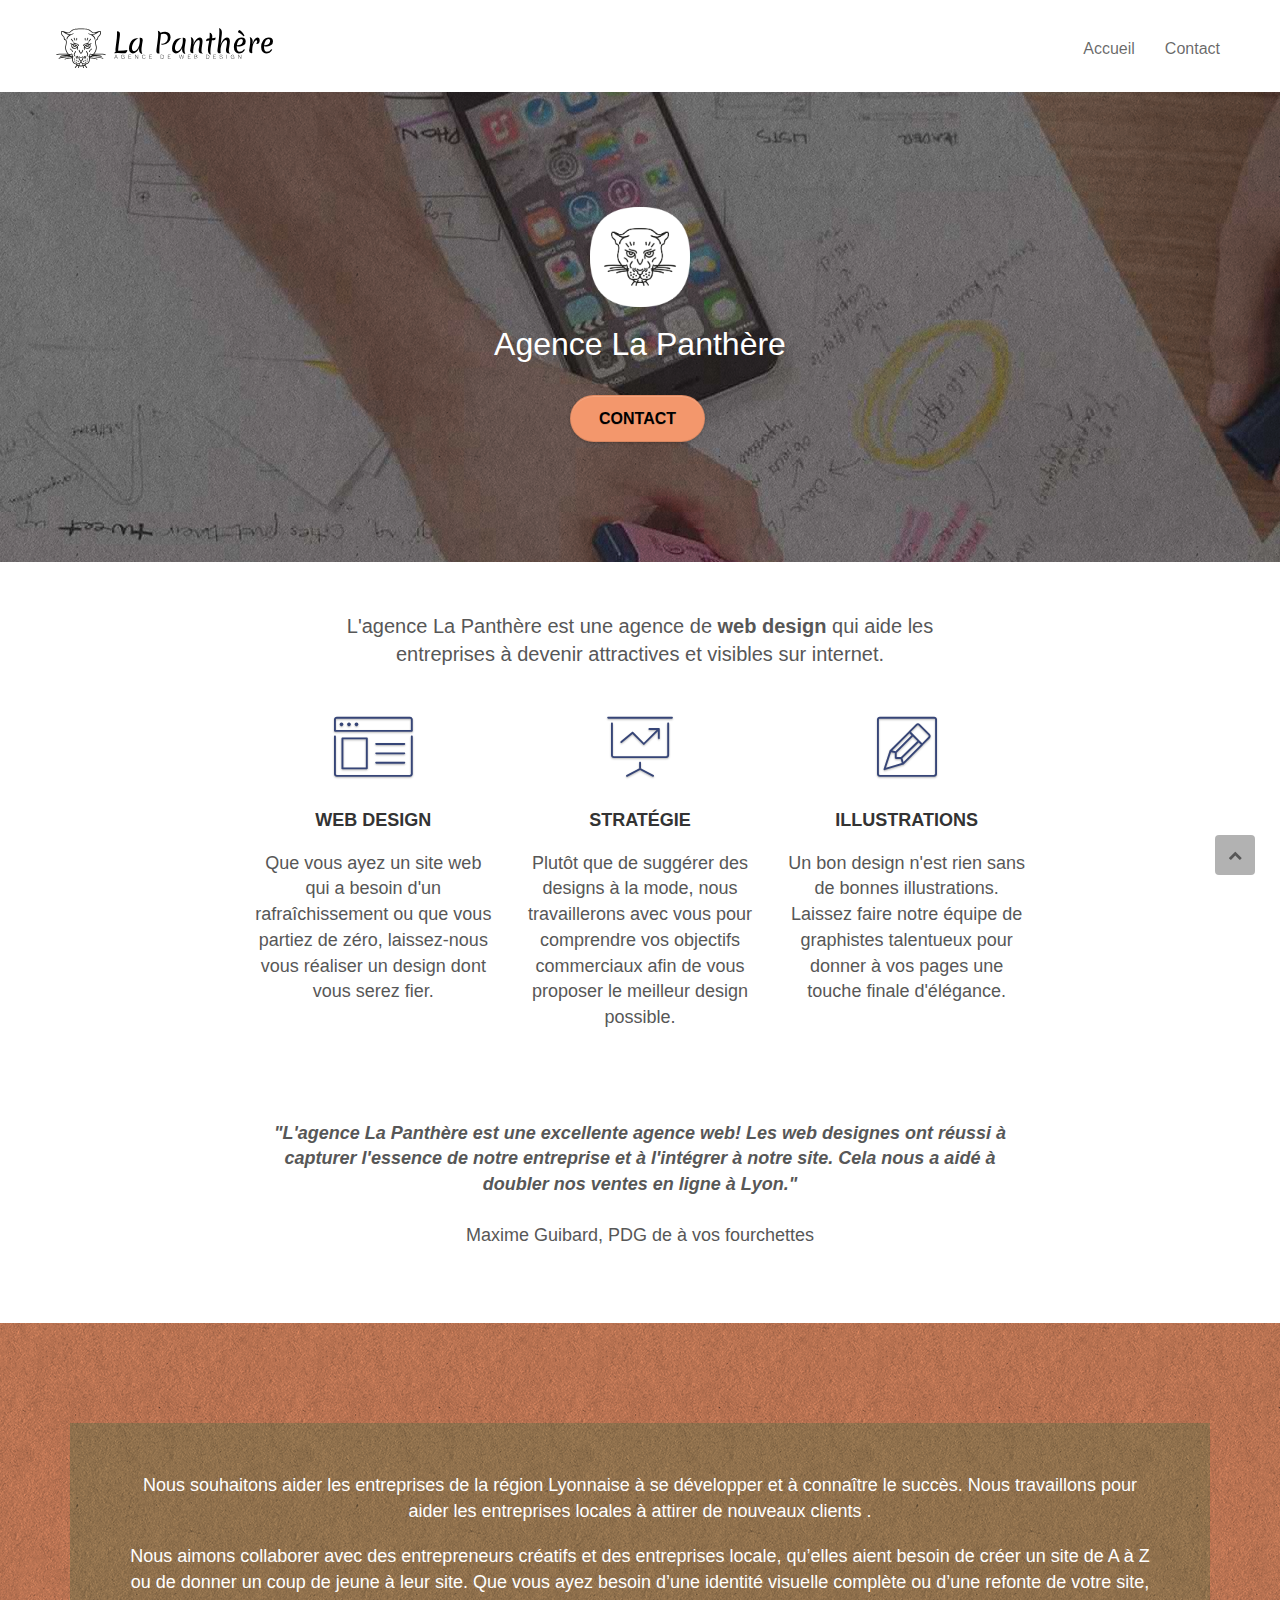
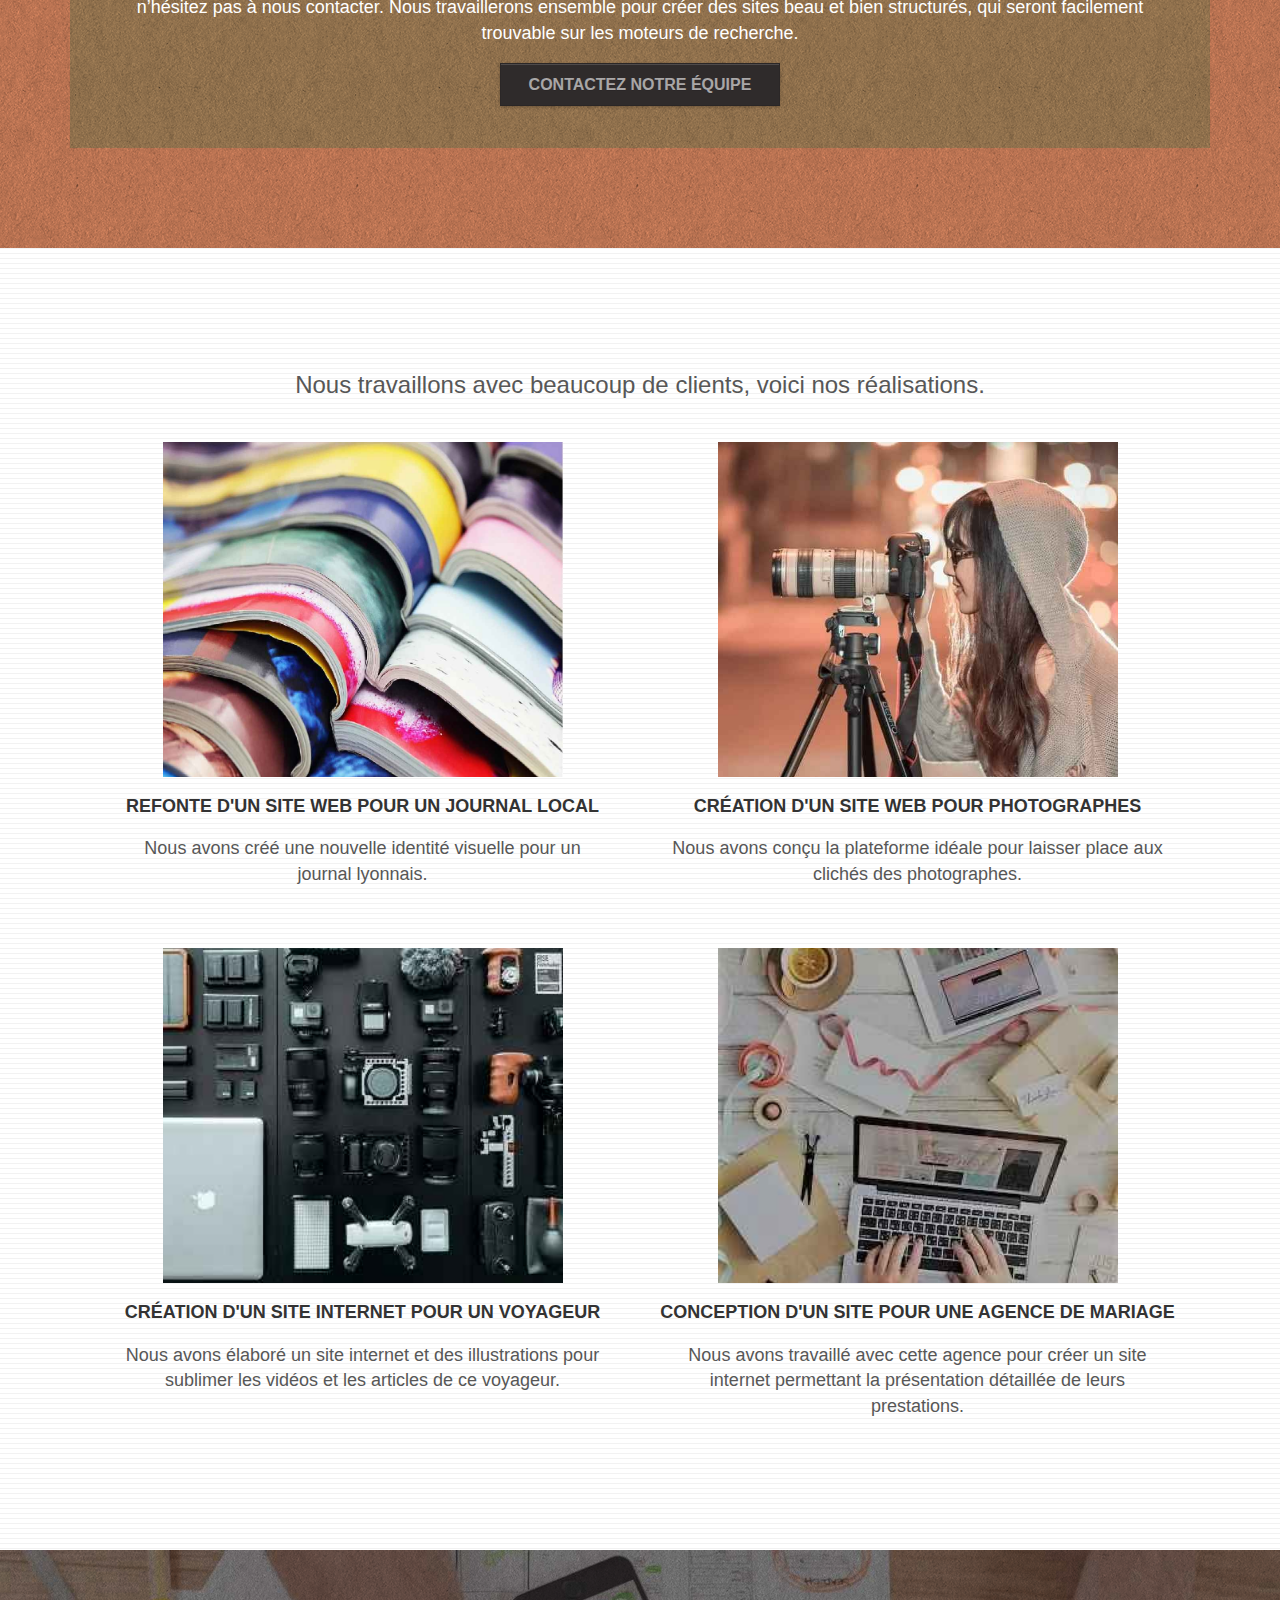
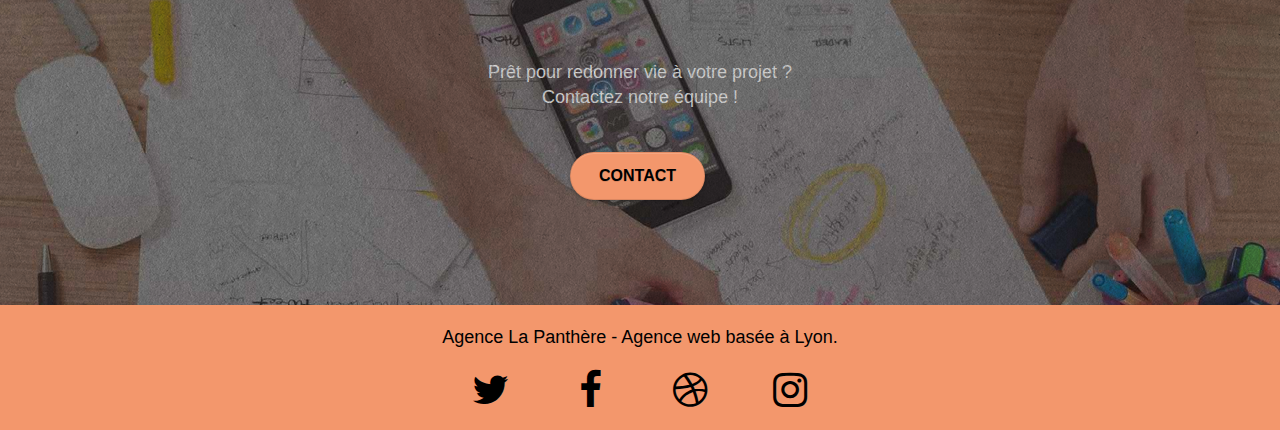
<file: index.html>
<!doctype html>
<html lang="fr">
  <head>
    <meta charset="utf-8">
    <meta name="description" content="L'agence la Panthère, basée à Lyon, vous propose ses services afin de créer une nouvelle identité visuelle pour votre site internet, et vous propose également ses services afin de réaliser un projet en partant de zéro, afin d'améliorer l'attractivité et la visibilité de votre site internet sur le web ">
    <meta name="viewport" content="width=device-width, initial-scale=1.0, viewport-fit=cover">
    <meta name="robots" content="index" />
    <link rel="shortcut icon" type="image/png" href="favicon.png">
    <link rel="canonical" href="https://dread92.github.io/P4-LaPanthere">
    <link rel="stylesheet" type="text/css" href="./css/bootstrap.css">
    <link rel="stylesheet" type="text/css" href="style.css">
    <link rel="stylesheet" type="text/css" href="./css/font-awesome.css">
    <link rel="stylesheet" type="text/css" href="./css/et-line.css">
    <title>La Panthère agence web design à Lyon</title>
  </head>
  <body>
    <!-- Principal conteneur -->
    <div class="page-container">
      <!-- bloc-0 -->
      <header>
        <div class="bloc bgc-white l-bloc " id="bloc-0">
          <div class="container bloc-sm">
            <nav class="navbar row">
              <div class="navbar-header">
                <a class="navbar-brand" href="index.html">
                  <img src="img/agence-la-panthere-monochrome.svg" alt="Logo agence web design la panthere" />
                </a>
                <button id="nav-toggle" type="button" class="ui-navbar-toggle navbar-toggle" data-toggle="collapse" data-target=".navbar-1">
                  <span class="sr-only">Toggle navigation</span>
                  <span class="icon-bar"></span>
                  <span class="icon-bar"></span>
                  <span class="icon-bar"></span>
                </button>
              </div>
              <div class="collapse navbar-collapse navbar-1 special-dropdown-nav">
                <ul class="site-navigation nav navbar-nav " aria-label="menu , liens vers page d'accueil ou contact">
                  <li>
                    <a href="index.html">Accueil</a>
                  </li>
                  <li>
                    <a href="contact.html">Contact</a>
                  </li>
                </ul>
              </div>
            </nav>
          </div>
        </div>
      </header>
      <!-- bloc-0 END -->
      <!-- bloc-1-presentation -->
      <main>
        <div class="bloc bgc-dark-slate-blue bg-banniere d-bloc bg-t-edge bloc-bg-texture texture-paper b-parallax" id="bloc-1-hero">
          <div class="container bloc-lg">
            <div class="row tight-width-whitespace">
              <div class="col-sm-12">
                <img src="img/logo.png" class="center-block image-resize-mode" width="100" alt="Logo agence web design la panthere" />
                <h1 class="text-center hero-bloc-text tc-white "> Agence La Panthère </h1>
                <div class="text-center">
                  <a href="contact.html" class="btn btn-lg btn-clean btn-rd cta-hero btn-atomic-tangerine" id="cta-hero" aria-label="Aller à la page de contact">Contact</a>
                </div>
              </div>
            </div>
          </div>
        </div>
        <!-- bloc-1-presentation END -->
        <!-- bloc-2-services -->
        <section>
          <div class="bloc bgc-white l-bloc" id="bloc-2-services">
            <div class="container bloc-md">
              <div class="row">
                <div class="col-sm-12 text-center">
                  <h2 class="textdescription">L'agence La Panthère est une agence de <strong>web design</strong> qui aide les entreprises à devenir attractives et visibles sur internet. </h2>
                </div>
              </div>
              <div class="row voffset-lg med-width-whitespace">
                <div class="col-sm-4">
                  <div class="text-center">
                    <span class="et-icon-browser sm-shadow icon-dark-slate-blue icons icon-lg"></span>
                  </div>
                  <h3 class="mg-md text-center"> Web design </h3>
                  <p class="text-center "> Que vous ayez un site web qui a besoin d'un rafraîchissement ou que vous partiez de zéro, laissez-nous vous réaliser un design dont vous serez fier. </p>
                </div>
                <div class="col-sm-4">
                  <div class="text-center">
                    <span class="et-icon-presentation sm-shadow icon-dark-slate-blue icons icon-lg"></span>
                  </div>
                  <h3 class="mg-md text-center"> Stratégie </h3>
                  <p class="text-center "> Plutôt que de suggérer des designs à la mode, nous travaillerons avec vous pour comprendre vos objectifs commerciaux afin de vous proposer le meilleur design possible. <br>
                  </p>
                </div>
                <div class="col-sm-4">
                  <div class="text-center">
                    <span class="et-icon-edit sm-shadow icon-dark-slate-blue icons icon-lg"></span>
                  </div>
                  <h3 class="mg-md text-center"> Illustrations </h3>
                  <p class="text-center "> Un bon design n'est rien sans de bonnes illustrations. Laissez faire notre équipe de graphistes talentueux pour donner à vos pages une touche finale d'élégance. </p>
                </div>
              </div>
              <div class="row voffset-lg voffset citationdiv">
                <div class="col-xs-12 col-md-8 col-md-offset-2 text-center">
                  <p class="citation">"L'agence La Panthère est une excellente agence web! Les web designes ont réussi à capturer l'essence de notre entreprise et à l'intégrer à notre site. Cela nous a aidé à doubler nos ventes en ligne à Lyon." </p>
                  <p class="citationauthor">Maxime Guibard, PDG de à vos fourchettes</p>
                </div>
              </div>
            </div>
          </div>
        </section>
        <!-- bloc-2-services END -->
        <!-- bloc-3-what-i-do -->
        <section>
          <div class="bloc tc-white bgc-atomic-tangerine bg-presentation d-bloc bloc-bg-texture texture-paper b-parallax" id="bloc-3-what-i-do">
            <div class="container bloc-lg">
              <div class="row tight-width-whitespace black-background">
                <div class="col-sm-12">
                  <h2 class="mg-md text-center tc-white"> Nous souhaitons aider les entreprises de la région Lyonnaise à se développer et à connaître le succès. Nous travaillons pour aider les entreprises locales à attirer de nouveaux clients . </h2>
                  <p class="text-center white"> Nous aimons collaborer avec des entrepreneurs créatifs et des entreprises locale, qu’elles aient besoin de créer un site de A à Z ou de donner un coup de jeune à leur site. Que vous ayez besoin d’une identité visuelle complète ou d’une refonte de votre site, n’hésitez pas à nous contacter. Nous travaillerons ensemble pour créer des sites beau et bien structurés, qui seront facilement trouvable sur les moteurs de recherche. <br>
                    <br>
                    <a class=" cta-hero contactbutton btn-clean " href="contact.html">Contactez notre équipe</a>
                    <br>
                  </p>
                </div>
              </div>
            </div>
          </div>
        </section>
        <!-- bloc-3-what-i-do END -->
        <!-- bloc-4-portfolio -->
        <section>
          <div class="bloc bgc-white bg-lines-h2-bg bg-repeat l-bloc" id="bloc-4-portfolio">
            <div class="container bloc-lg">
              <div class="row">
                <div class="col-sm-12 text-center ">
                  <h2 class="titleimage">Nous travaillons avec beaucoup de clients, voici nos réalisations.</h2>
                </div>
              </div>
              <div class="row tight-width-whitespace portfolio-row">
                <div class="col-sm-6">
                  <a href="#" data-lightbox="img/livres.webp" data-gallery-id="gallery-1" data-caption="Refonte d'un site web pour un journal local" data-frame="snapshot-lb">
                    <img src="img/livres.webp" alt="photo de livre, refonte d'un site web pour un journal local" class="img-responsive portfolio-thumb" />
                  </a>
                  <h3 class="mg-md text-center"> Refonte d'un site web pour un journal local </h3>
                  <p class="text-center textphoto"> Nous avons créé une nouvelle identité visuelle pour un journal lyonnais. </p>
                </div>
                <div class="col-sm-6">
                  <a href="#" data-lightbox="img/photographe.webp" data-gallery-id="gallery-1" data-caption="Création d'un site web pour photographes" data-frame="snapshot-lb">
                    <img src="img/photographe.webp" class="img-responsive portfolio-thumb" alt="photographe, création d'un site web pour photographes" />
                  </a>
                  <h3 class="mg-md text-center"> Création d'un site web pour photographes </h3>
                  <p class="text-center textphoto"> Nous avons conçu la plateforme idéale pour laisser place aux clichés des photographes. </p>
                </div>
              </div>
              <div class="row tight-width-whitespace portfolio-row">
                <div class="col-sm-6">
                  <a href="#" data-lightbox="img/voyageur.webp" data-gallery-id="gallery-1" data-caption="Création d'un site internet pour un voyageur" data-frame="snapshot-lb">
                    <img src="img/voyageur.webp" class="img-responsive portfolio-thumb" alt="Création d'un site internet pour voyageurs" />
                  </a>
                  <h3 class="mg-md text-center"> Création d'un site internet pour un voyageur </h3>
                  <p class="text-center textphoto"> Nous avons élaboré un site internet et des illustrations pour sublimer les vidéos et les articles de ce voyageur. </p>
                </div>
                <div class="col-sm-6">
                  <a href="#" data-lightbox="img/mariage.webp" data-gallery-id="gallery-1" data-caption="Conception d'un site pour une agence de mariage" data-frame="snapshot-lb">
                    <img src="img/mariage.webp" class="img-responsive portfolio-thumb" alt="Conception d'un site pour agence de mariage " />
                  </a>
                  <h3 class="mg-md text-center"> Conception d'un site pour une agence de mariage </h3>
                  <p class="text-center textphoto"> Nous avons travaillé avec cette agence pour créer un site internet permettant la présentation détaillée de leurs prestations. </p>
                </div>
              </div>
            </div>
          </div>
        </section>
        <!-- bloc-4-portfolio END -->
        <!-- bloc-5-cta -->
        <section>
          <div class="bloc bgc-dark-slate-blue bg-banniere d-bloc bloc-bg-texture texture-paper" id="bloc-5-cta">
            <div class="container bloc-lg">
              <div class="row">
                <h2 class="mg-md text-center tc-white bottomtext"> Prêt pour redonner vie à votre projet ? <br>Contactez notre équipe ! </h2>
                <div class="col-sm-12 text-center">
                  <a href="contact.html" class="btn btn-atomic-tangerine btn-clean btn-rd btn-lg cta-hero" aria-label="Aller à la page de contact">Contact</a>
                </div>
              </div>
            </div>
          </div>
        </section>
        <!-- ScrollToTop Button -->
        <p class="bloc-button btn btn-d scrollToTop" onclick="scrollToTarget('1')">
          <span class="fa fa-chevron-up"></span>
        </p>
        <!-- ScrollToTop Button END-->
        <!-- bloc-5-cta END -->
      </main>
    </div>
    <!-- Footer - bloc-8 -->
    <footer>
      <div class="bloc bgc-atomic-tangerine d-bloc" id="bloc-8">
        <div class="container bloc-sm">
          <div class="row">
            <div class="col-sm-12">
              <p class="text-center  footertext"> Agence La Panthère - Agence web basée à Lyon. <br>
              </p>
              <div class="row row-no-gutters social">
                <div class="col-sm-3">
                  <div class="text-center">
                    <a class="social twitter" aria-label="voir notre twitter" href="https://twitter.com/">
                      <span class="fa fa-twitter icon-md"></span>
                    </a>
                  </div>
                </div>
                <div class="col-sm-3">
                  <div class="text-center">
                    <a class="social facebook" aria-label="voir notre facebook" href="https://www.facebook.com/">
                      <span class="fa fa-facebook icon-md"></span>
                    </a>
                  </div>
                </div>
                <div class="col-sm-3">
                  <div class="text-center">
                    <a class="social dribble" aria-label="voir notre dribble" href="https://dribbble.com/">
                      <span class="fa fa-dribbble icon-md"></span>
                    </a>
                  </div>
                </div>
                <div class="col-sm-3">
                  <div class="text-center">
                    <a class="social instagram" aria-label="voir notre instagram" href="https://www.instagram.com/">
                      <span class="fa fa-instagram icon-md"></span>
                    </a>
                  </div>
                </div>
              </div>
            </div>
          </div>
        </div>
      </div>
    </footer>
    <!-- Footer - bloc-8 END -->
    <!-- Analytics -->
    <!-- Google tag (gtag.js) -->
    <script async src="https://www.googletagmanager.com/gtag/js?id=G-CDZWJL2VWF"></script>
    <script>
      window.dataLayer = window.dataLayer || [];

      function gtag() {
        dataLayer.push(arguments);
      }
      gtag('js', new Date());
      gtag('config', 'G-CDZWJL2VWF');
    </script>
    <!-- Analytics END -->
    <!-- Principal conteneur END -->
    <script src="./js/jquery-2.1.0.js"></script>
    <script src="./js/bootstrap.js"></script>
    <script src="./js/blocs.js"></script>
    <script src="./js/jquery.touchSwipe.js" defer></script>
    <script src="./js/gmaps.js"></script>
  </body>
</html>
</file>
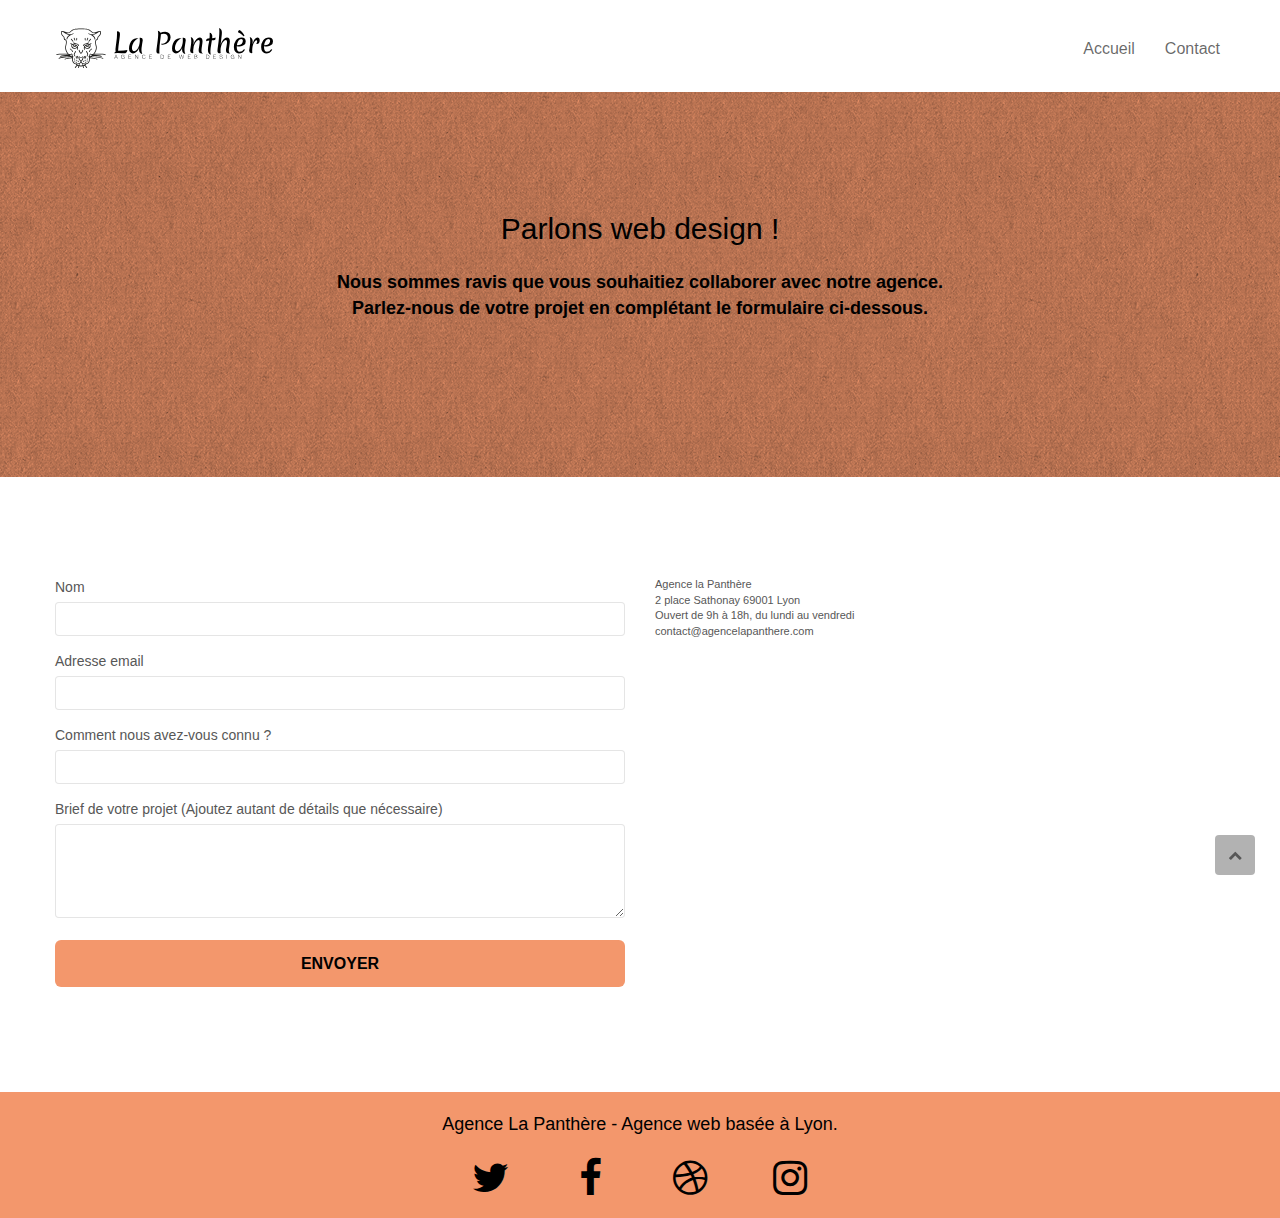
<file: contact.html>
<!doctype html>
<html lang="fr">
  <head>
    <meta charset="utf-8">
    <meta name="description" content="L'agence la Panthère, basée à Lyon, vous propose ses services afin de créer une nouvelle identité visuelle pour votre site internet, et vous propose également ses services afin de réaliser un projet en partant de zéro, afin d'améliorer l'attractivité et la visibilité de votre site internet sur le web">
    <meta name="viewport" content="width=device-width, initial-scale=1.0, viewport-fit=cover">
    <meta name="robots" content="index" />
    <link rel="shortcut icon" type="image/png" href="favicon.png">
    <link rel="canonical" href="https://dread92.github.io/P4-LaPanthere">
    <link rel="stylesheet" type="text/css" href="./css/bootstrap.css">
    <link rel="stylesheet" type="text/css" href="style.css">
    <link rel="stylesheet" type="text/css" href="./css/font-awesome.css">
    <link rel="stylesheet" type="text/css" href="./css/et-line.css">
    <title>La Panthère agence web design à Lyon - Contact </title>
  </head>
  <body>
    <!-- Principal conteneur -->
    <div class="page-container">
      <!-- bloc-0 -->
      <header>
        <div class="bloc bgc-white l-bloc " id="bloc-0">
          <div class="container bloc-sm">
            <nav class="navbar row">
              <div class="navbar-header">
                <a class="navbar-brand" href="index.html">
                  <img src="img/agence-la-panthere-monochrome.svg" alt="Logo agence web design la panthere" />
                </a>
                <button id="nav-toggle" type="button" class="ui-navbar-toggle navbar-toggle" data-toggle="collapse" data-target=".navbar-1">
                  <span class="sr-only">Toggle navigation</span>
                  <span class="icon-bar"></span>
                  <span class="icon-bar"></span>
                  <span class="icon-bar"></span>
                </button>
              </div>
              <div class="collapse navbar-collapse navbar-1 special-dropdown-nav">
                <ul class="site-navigation nav navbar-nav" aria-label="menu , liens vers page d'accueil ou contact">
                  <li>
                    <a href="index.html">Accueil</a>
                  </li>
                  <li>
                    <a href="contact.html">Contact</a>
                  </li>
                </ul>
              </div>
            </nav>
          </div>
        </div>
      </header>
      <!-- bloc-0 END -->
      <!-- bloc-6 -->
      <main>
        <section>
          <div class="bloc bg-dots-bg bg-repeat bgc-atomic-tangerine d-bloc bloc-bg-texture texture-paper" id="bloc-6">
            <div class="container bloc-lg">
              <div class="row">
                <div class="bannercontact">
                  <h1 class="text-center hero-bloc-text h1contactpage "> Parlons web design ! </h1>
                  <p class="text-center mg-lg tight-width-whitespace"> Nous sommes ravis que vous souhaitiez collaborer avec notre agence. <br> Parlez-nous de votre projet en complétant le formulaire ci-dessous. </p>
                </div>
              </div>
            </div>
          </div>
          <!-- bloc-6 END -->
          <!-- bloc-7 -->
          <div class="bloc bgc-white l-bloc" id="bloc-7">
            <div class="container bloc-lg">
              <div class="row">
                <div class="col-sm-6">
                  <form id="form_1">
                    <div class="form-group">
                      <label> Nom </label>
                      <input id="name" class="form-control" required />
                    </div>
                    <div class="form-group">
                      <label> Adresse email </label>
                      <input id="email" class="form-control" type="email" required />
                    </div>
                    <div class="form-group">
                      <label> Comment nous avez-vous connu ? </label>
                      <input class="form-control" type="email" required id="input_504" />
                    </div>
                    <div class="form-group">
                      <label> Brief de votre projet (Ajoutez autant de détails que nécessaire) <br>
                      </label>
                      <textarea id="message" class="form-control" rows="4" cols="50" required></textarea>
                    </div>
                    <button class="bloc-button btn btn-lg btn-block cta-hero btn-atomic-tangerine" type="submit"> Envoyer </button>
                  </form>
                </div>
                <div class="col-sm-6">
                  <p> Agence la Panthère <br>2 place Sathonay 69001 Lyon <br>Ouvert de 9h à 18h, du lundi au vendredi <br>contact@agencelapanthere.com <br>
                  </p>
                </div>
              </div>
            </div>
          </div>
        </section>
        <!-- bloc-7 END -->
        <!-- ScrollToTop Button -->
        <p class="bloc-button btn btn-d scrollToTop" onclick="scrollToTarget('1')">
          <span class="fa fa-chevron-up"></span>
        </p>
        <!-- ScrollToTop Button END-->
      </main>
    </div>
    <footer>
      <!-- Footer - bloc-8 -->
      <div class="bloc bgc-atomic-tangerine d-bloc" id="bloc-8">
        <div class="container bloc-sm">
          <div class="row">
            <div class="col-sm-12">
              <p class="text-center  footertext"> Agence La Panthère - Agence web basée à Lyon. <br>
              </p>
              <div class="row row-no-gutters social">
                <div class="col-sm-3">
                  <div class="text-center">
                    <a class="social twitter" aria-label="voir notre twitter" href="https://twitter.com/">
                      <span class="fa fa-twitter icon-md"></span>
                    </a>
                  </div>
                </div>
                <div class="col-sm-3">
                  <div class="text-center">
                    <a class="social facebook" aria-label="voir notre facebook" href="https://www.facebook.com/">
                      <span class="fa fa-facebook icon-md"></span>
                    </a>
                  </div>
                </div>
                <div class="col-sm-3">
                  <div class="text-center">
                    <a class="social dribble" aria-label="voir notre dribble" href="https://dribbble.com/">
                      <span class="fa fa-dribbble icon-md"></span>
                    </a>
                  </div>
                </div>
                <div class="col-sm-3">
                  <div class="text-center">
                    <a class="social instagram" aria-label="voir notre instagram" href="https://www.instagram.com/">
                      <span class="fa fa-instagram icon-md"></span>
                    </a>
                  </div>
                </div>
              </div>
            </div>
          </div>
        </div>
      </div>
    </footer>
    <!-- Footer - bloc-8 END -->
    <!-- Principal conteneur END -->
    <script src="./js/jquery-2.1.0.js"></script>
    <script src="./js/bootstrap.js"></script>
    <script src="./js/blocs.js"></script>
    <script src="./js/jquery.touchSwipe.js" defer></script>
    <script src="./js/gmaps.js"></script>
    <!-- Analytics -->
    <!-- Google tag (gtag.js) -->
    <script async src="https://www.googletagmanager.com/gtag/js?id=G-CDZWJL2VWF"></script>
    <script>
      window.dataLayer = window.dataLayer || [];

      function gtag() {
        dataLayer.push(arguments);
      }
      gtag('js', new Date());
      gtag('config', 'G-CDZWJL2VWF');
    </script>
    <!-- Analytics END -->
  </body>
</html>
</file>
<file: style.css>
body {

	margin: 0;
	padding: 0;
	background: #FFF;

	overflow-x: hidden;
	-webkit-font-smoothing: antialiased;
	-moz-osx-font-smoothing: grayscale;
}

.citation {
	font-style: italic;
	font-weight: bold;
	padding-right: 15px;
	padding-left: 15px;
	font-size: 18px;
	margin-bottom: 25px;
	
}

.citationauthor {
	font-weight: 200;
	padding-right: 20px;
	padding-left: 20px;
	font-size: 18px;
	margin-bottom: 25px;
}

a,
button {
	transition: all .3s ease-in-out;
	outline: none;
}

a:hover {
	text-decoration: none;
	cursor: pointer;
}

#page-loading-blocs-notifaction {
	position: fixed;
	top: 0;
	bottom: 0;
	width: 100%;
	z-index: 100000;
	background: #FFFFFF url("img/pageload-spinner.gif") no-repeat center center;
}

.bloc {


	clear: both;
	margin: 0 auto;
	-webkit-background-size: cover;
	-moz-background-size: cover;
	-o-background-size: cover;
	background-size: cover;
	position: relative;
}

.bloc .container {
	padding-left: 0;
	padding-right: 0;
}

.bloc-lg {
	padding: 100px 50px;
}

.bloc-md {
	padding: 50px;
}

.bloc-sm {
	padding: 20px 50px;
}

.bg-center,
.bg-l-edge,
.bg-r-edge,
.bg-t-edge,
.bg-b-edge,
.bg-tl-edge,
.bg-bl-edge,
.bg-tr-edge,
.bg-br-edge,
.bg-repeat {
	-webkit-background-size: auto;
	-moz-background-size: auto;
	-o-background-size: auto;
	background-size: auto;
}

.bg-repeat {
	background: repeat;
}

.bg-t-edge {
	background: top no-repeat;
}

.textdescription {
	max-width: 60%;
	margin: auto;
	padding-right: 15px;
	padding-left: 15px;
	font-size: 20px;
	margin-bottom: 25px;
}

.bloc-bg-texture::before {
	content: "";
	background-size: 2px 2px;
	position: absolute;
	top: 0;
	bottom: 0;
	left: 0;
	right: 0;
}

.texture-paper::before {
	background: url("img/texture-paper.webp");
	background-size: 280px 280px;
}

.b-parallax {
	background-attachment: fixed;
}

.d-bloc {
	color: rgba(255, 255, 255, .7);
}

.d-bloc button:hover {
	color: rgba(255, 255, 255, .9);
}

.d-bloc .icon-round,
.d-bloc .icon-square,
.d-bloc .icon-rounded,
.d-bloc .icon-semi-rounded-a,
.d-bloc .icon-semi-rounded-b {
	border-color: rgba(255, 255, 255, .9);
}

.d-bloc .divider-h span {
	border-color: rgba(255, 255, 255, .2);
}

.d-bloc .a-btn,
.d-bloc .navbar a,
.d-bloc .navbar-brand,
.d-bloc a .icon-sm,
.d-bloc a,
.d-bloc a .icon-lg,
.d-bloc a .icon-xl,
.d-bloc h1 a,
.d-bloc h2 a,
.d-bloc h3 a,
.d-bloc h4 a,
.d-bloc h5 a,
.d-bloc h6 a,
.d-bloc p a {
	color: rgba(255, 255, 255, .6);
}

.d-bloc .a-btn:hover,
.d-bloc .navbar a:hover,
.d-bloc .navbar-brand:hover,
.d-bloc a:hover .icon-sm,
.d-bloc a:hover,
.d-bloc a:hover .icon-lg,
.d-bloc a:hover .icon-xl,
.d-bloc h1 a:hover,
.d-bloc h2 a:hover,
.d-bloc h3 a:hover,
.d-bloc h4 a:hover,
.d-bloc h5 a:hover,
.d-bloc h6 a:hover,
.d-bloc p a:hover {
	color: rgba(255, 255, 255, 1);
}

.d-bloc .navbar-toggle .icon-bar {
	background: rgba(255, 255, 255, 1);
}

.d-bloc .btn-wire,
.d-bloc .btn-wire:hover {
	color: rgba(255, 255, 255, 1);
	border-color: rgba(255, 255, 255, 1);
}

.d-bloc .panel {
	color: rgba(0, 0, 0, .5);
}

.d-bloc .panel button:hover {
	color: rgba(0, 0, 0, .7);
}

.d-bloc .panel icon {
	border-color: rgba(0, 0, 0, .7);
}

.d-bloc .panel .divider-h span {
	border-color: rgba(0, 0, 0, .1);
}

.d-bloc .panel .a-btn {
	color: rgba(0, 0, 0, .6);
}

.d-bloc .panel .a-btn:hover {
	color: rgba(0, 0, 0, 1);
}

.d-bloc .panel .btn-wire,
.d-bloc .panel .btn-wire:hover {
	color: rgba(0, 0, 0, .7);
	border-color: rgba(0, 0, 0, .3);
}

.d-bloc .panel,
.l-bloc {
	color: rgba(0, 0, 0, .5);
}

.d-bloc .panel button:hover,
.l-bloc button:hover {
	color: rgba(0, 0, 0, .7);
}

.l-bloc .icon-round,
.l-bloc .icon-square,
.l-bloc .icon-rounded,
.l-bloc .icon-semi-rounded-a,
.l-bloc .icon-semi-rounded-b {
	border-color: rgba(0, 0, 0, .7);
}

.d-bloc .panel .divider-h span,
.l-bloc .divider-h span {
	border-color: rgba(0, 0, 0, .1);
}

.d-bloc .panel .a-btn,
.l-bloc .a-btn,
.l-bloc .navbar a,
.l-bloc .navbar-brand,
.l-bloc a .icon-sm,
.l-bloc a .icon-md,
.l-bloc a .icon-lg,
.l-bloc a .icon-xl,
.l-bloc h1 a,
.l-bloc h2 a,
.l-bloc h3 a,
.l-bloc h4 a,
.l-bloc h5 a,
.l-bloc h6 a,
.l-bloc p a {
	color: rgba(0, 0, 0, .6);
}

.d-bloc .panel .a-btn:hover,
.l-bloc .a-btn:hover,
.l-bloc .navbar a:hover,
.l-bloc .navbar-brand:hover,
.l-bloc a:hover .icon-sm,
.l-bloc a:hover .icon-md,
.l-bloc a:hover .icon-lg,
.l-bloc a:hover .icon-xl,
.l-bloc h1 a:hover,
.l-bloc h2 a:hover,
.l-bloc h3 a:hover,
.l-bloc h4 a:hover,
.l-bloc h5 a:hover,
.l-bloc h6 a:hover,
.l-bloc p a:hover {
	color: rgba(0, 0, 0, 1);
}

.l-bloc .navbar-toggle .icon-bar {
	color: rgba(0, 0, 0, .6);
}

.d-bloc .panel .btn-wire,
.d-bloc .panel .btn-wire:hover,
.l-bloc .btn-wire,
.l-bloc .btn-wire:hover {
	color: rgba(0, 0, 0, .7);
	border-color: rgba(0, 0, 0, .3);
}

.col-sm-12 {
	margin: 0 auto;
}

.voffset {
	margin-top: 30px;
}

h3 {
	padding-top: 10px;
}

.voffset-lg {
	margin-top: 80px;
}

.row-no-gutters {
	margin-right: 0;
	margin-left: 0;
}

.row.row-no-gutters>[class^="col-"],
.row.row-no-gutters>[class*=" col-"] {
	padding-right: 0;
	padding-left: 0;
}

#bloc-1-hero h1 {
	font-size: 32px;

}

.navbar {
	margin-bottom: 0;
	z-index: 1;
}

.navbar-brand {
	height: auto;
	padding: 3px 15px;
	font-size: 25px;
	font-weight: normal;
	font-weight: 600;
	line-height: 44px;
}

.navbar-brand img {
	max-height: 200px;
	height: 40px;
	margin: 0 5px 0 0;
	display: inline;
}

.navbar-brand img[src$=svg] {
	min-width: 100px;
}

.nav-center .navbar-brand img {
	margin: 0;
}

.navbar .nav {
	padding-top: 2px;
	margin-right: -16px;
	float: right;
	z-index: 1;
}

.nav>li {
	float: left;
	margin-top: 4px;
	font-size: 16px;
}

.navbar-nav .open .dropdown-menu>li>a {
	text-align: inherit;
}

.nav>li a:hover,
.nav>li a:focus {
	background: transparent;
}

.navbar-toggle {
	margin: 10px 10px 0 0;
	border: 0px;

}

.navbar-toggle:hover {
	background: transparent;
}

.navbar-toggle .icon-bar {
	background-color: rgba(0, 0, 0, .5);
	width: 26px;

}

.nav-invert .navbar .nav {
	float: left;
}

.nav-invert .navbar-header,
.nav-invert .navbar-brand {
	float: right;
	position: relative;
	z-index: 2;
}

@media (min-width: 768px) {
	.site-navigation {
		position: absolute;
		top: 50%;
		right: 20px;
		transform: translate(0, -50%);
		-webkit-transform: translateY(-50%);
	}

	.nav>li .dropdown-menu a,
	.nav>li .dropdown-menu a:hover {
		color: red;
	}

	.nav-invert .site-navigation {
		left: 0;
		right: 0;
	}

	.nav-center {
		text-align: center;
	}

	.nav-center .navbar-header {
		width: 100%;
	}

	.nav-center .navbar-header,
	.nav-center .navbar-brand,
	.nav-center .nav>li {
		float: none;
		display: inline-block;
	}

	.nav-center .site-navigation {
		position: relative;
		width: 100%;
		right: 0;
		margin-right: 0px;
		margin-top: 20px;
	}

	.nav-center.mini-nav .navbar-toggle {
		float: none;
		margin: 10px auto 0;
	}
}

.nav>li>.dropdown a {
	background: none;
	display: block;
	padding: 14px 15px;
}

nav .caret {
	margin: 0 5px;
}

.dropdown-menu .dropdown-menu {
	top: -8px;
	left: 100%;
}

.dropdown-menu .dropmenu-flow-right {
	top: 100%;
	left: 0;
	margin-left: -1px;
	border-top-left-radius: 0;
	border-top-right-radius: 0;
}

.dropdown-menu .dropdown span {
	border: 4px solid black;
	border-top-color: transparent;
	border-right-color: transparent;
	border-bottom-color: transparent;
	margin: 6px -5px 0 0;
	float: right;
}

.mg-md {
	margin-top: 10px;
	margin-bottom: 20px;

}


.mg-lg {
	margin-top: 10px;
	margin-bottom: 40px;
}

.btn {
	margin: 0 5px 5px 0;
}

.btn.pull-right {
	margin: 0 0 5px 5px;
}

.btn-d,
.btn-d:hover,
.btn-d:focus {
	color: #FFF;
	background: rgba(0, 0, 0, .3);
}

button {
	outline: none;
}

.btn-rd {
	border-radius: 40px;
}

.btn-clean {
	border: 1px solid rgba(0, 0, 0, .08);
	border-bottom-color: rgba(0, 0, 0, .1);
	text-shadow: 0 1px 0 rgba(0, 0, 1, .1);
	box-shadow: 0 1px 3px rgba(0, 0, 1, .25), inset 0 1px 0 0 rgba(255, 255, 255, .15);

}


.icon-lg {
	font-size: 60px;
}

.sm-shadow {
	text-shadow: 0 1px 2px rgba(0, 0, 0, .3);
}

.panel-sq,
.panel-sq .panel-heading,
.panel-sq .panel-footer {
	border-radius: 0;
}

.panel-rd {
	border-radius: 30px;
}

.panel-rd .panel-heading {
	border-radius: 29px 29px 0 0;
}

.panel-rd .panel-footer {
	border-radius: 0 0 29px 29px;
}

.form-control {
	border-color: rgba(0, 0, 0, .1);
	box-shadow: none;

}


.scrollToTop {
	width: 40px;
	height: 40px;
	position: fixed;
	bottom: 20px;
	right: 20px;
	z-index: 1;
	transition: all .3s ease-in-out;
}

.scrollToTop span {
	margin-top: 6px;
}

.showScrollTop {
	font-size: 14px;
	opacity: 1;
}

a[data-lightbox] {
	position: relative;
	display: block;
	text-align: center;
}

a[data-lightbox]:hover::before {
	content: "+";
	font-family: "HelveticaNeue-Light", "Helvetica Neue Light", "Helvetica Neue", Helvetica, Arial, "sans-serif";
	font-size: 32px;
	width: 50px;
	height: 50px;
	margin-left: -25px;
	border-radius: 50%;
	background: rgba(0, 0, 0, .6);
	color: #FFF;
	font-weight: 100;
	z-index: 1;
	position: absolute;
	top: 50%;
	transform: translateY(-50%);
	-webkit-transform: translateY(-50%);
}

a[data-lightbox]:hover img {
	opacity: 0.6;
	-webkit-animation-fill-mode: none;
	animation-fill-mode: none;
}

#lightbox-modal {
	display: flex;
	align-items: center;
}

#lightbox-modal .modal-dialog {
	width: 90%;
	max-width: 900px;
	margin: 0 auto 0;
}

#lightbox-modal .modal-dialog img {
	max-height: 90vh;
	margin: 0 auto;
}

.lightbox-caption {
	padding: 20px;
	color: #FFF;
	background: rgba(0, 0, 0, .5);
	position: absolute;
	left: 15px;
	right: 15px;
	bottom: 5px;
}

.close-lightbox {
	color: #FFF;
	font-size: 30px;
	position: absolute;
	top: 20px;
	right: 20px;
	z-index: 20;
	background: rgba(0, 0, 0, .5);
	border: none;
	line-height: 30px;
	padding: 0 9px 5px;
	opacity: 0.3;
}

.close-lightbox:hover,
.next-lightbox:hover,
.prev-lightbox:hover {
	opacity: 1.0;
	color: #FFF;
}

.next-lightbox,
.prev-lightbox {
	font-size: 20px;
	color: rgba(255, 255, 255, .9);
	background: rgba(0, 0, 0, .5);
	transition: all .2s ease-in-out;
	position: absolute;
	top: 45%;
	z-index: 1;
	opacity: 0.4;
}

.next-lightbox {
	padding: 6px 8px 1px 13px;
	right: 25px;
}

.prev-lightbox {
	padding: 6px 13px 1px 10px;
	left: 25px;
}

.snapshot-lb .modal-body {
	padding-bottom: 45px;
}

.snapshot-lb .lightbox-caption {
	padding: 0;
	color: rgba(0, 0, 0, .5);
	background: none;
}


h1,
h2,
h3,
h4,
h5,
h6,
p,
label,
.btn,
a {
	font-family: "helvetica", "sans-serif";
	font-weight: 400;
	color: #575757;
}

.container {
	max-width: 1400px;
}

.hero-bloc-text {
	font-size: 38px;
	color: black;
}

.footertext {
	color: black;
	padding-bottom: 10px;
}

.hero-bloc-text-sub {
	font-size: 36px;
	color: black;
}

.statement-bloc-text {
	line-height: 26px;
	font-style: italic;
	font-size: 20px;
	text-align: center;
	font-weight: lighter;
	max-width: 520px;
	margin: auto auto auto auto;

}

p {
	font-size: 11px;
}

.tight-width-whitespace {
	margin-left: 15px;
	margin-right: 15px;
	padding: 15px;
	color: black;
	font-size: 18px;
	font-weight: 600;

}

.h1 {
	font-size: 20px;
	font-family: "Open Sans", "sans-serif";
}

.cta-hero {
	margin-top: 22px;
	background-color: rgb(47, 43, 43);
	text-transform: uppercase;
	padding: 12px 28px 12px 28px;
	font-size: 16px;
	font-weight: 700;
}

@media (max-width: 450px) {
	.contactbutton {

		display: grid;
		place-content: center;
	}

}


.social {
	display: flex;
	flex-direction: row;
	justify-content: space-around;
	max-width: 400px;
	margin: auto;
	font-size: 40px;


}

.icon-md {
	transition: 200ms ease;
	color: black;

}

.icon-md:hover {
	transform: scale(1.3);
	transition: 200ms ease;
	color: white;
}

h2 {
	font-size: 22px;
	line-height: 1.4em;
}

h3 {
	font-size: 15px;
	text-transform: uppercase;
	font-weight: 700;
	color: #333333;
}

.med-width-whitespace {
	max-width: 800px;
	margin: auto auto auto auto;
	box-shadow: 0px 0px 0px #000000;
}

h1 {
	color: #333333;
}

h4 {
	color: #333333;
}

.icons {
	margin-bottom: 14px;
	margin-top: 24px;
}

.white {
	color: #FFFFFF;
	font-size: 15px;
	font-weight: 500;
}

.portfolio-thumb {

	margin-bottom: auto;

}

.img-responsive {
	width: 400px;
	margin: 0 auto;
	height: 350px;
	padding-top: 15px;
	object-fit: cover;
}

.textphoto {
	margin: 0 auto
}


.avatar {
	box-shadow: 0px 4px 9px rgba(0, 0, 0, 0.3);
}

.black-background {
	background-color: rgba(165, 147, 99, 0.7);
	padding: 40px 40px 40px 40px;
}

.bold-link {
	font-weight: 900;
	text-decoration: underline;
}

.bgc-white {
	background-color: #FFFFFF;
}

.bgc-dark-slate-blue {
	background-color: #364577;
	max-width: 100%;
}

.bgc-atomic-tangerine {
	background-color: #F3976C;
	max-width: 100%;
}

.titleimage {
	font-size: 24px;
}

.tc-white {
	color: white;
}

.text-center {
	font-size: 18px;
	
}

.textphoto {
	margin: 15px;
}

.h1contactpage {
	font-size: 30px;
}

.btn-atomic-tangerine {
	background: #F3976C;
	color: black !important;
}

.btn-atomic-tangerine:hover {
	background: #c27956;
	color: white !important;
}

.ltc-white {
	color: #FFFFFF;
}

.ltc-white:hover {
	color: #cccccc;
}

.ltc-atomic-tangerine {
	color: #F3976C;
}

.ltc-atomic-tangerine:hover {
	color: #c27956;
}

.icon-dark-slate-blue {
	color: #364577;
	border-color: #364577;
}

.bg-dots-bg {
	background-image: url("img/dots-bg.png");

}

.bg-lines-h2-bg {
	background-image: url("img/lines-h2-bg.png");
}

.bg-banniere {
	background-image: url("img/agence-la-panthere.webp");
}

.bg-presentation {
	background-image: url("img/image-de-presentation.webp");
}

@media (max-width: 1024px) {
	.bloc {
		padding-left: 20px;
		padding-right: 20px;
	}

	.bloc.full-width-bloc,
	.bloc-tile-2.full-width-bloc .container,
	.bloc-tile-3.full-width-bloc .container,
	.bloc-tile-4.full-width-bloc .container {
		padding-left: 0;
		padding-right: 0;
	}
}

@media (max-width: 992px) and (min-width: 768px) {
	.navbar .nav {
		max-width: 80%;

	}

	.nav-center.navbar .nav {
		max-width: 100%
	}
}

@media only screen and (min-width: 768px) and (max-width: 1024px) and (orientation: landscape) {
	.b-parallax {
		background-attachment: scroll;
	}
}

@media only screen and (min-width: 1024px) and (max-width: 1366px) and (-webkit-min-device-pixel-ratio: 1.5) {
	.b-parallax {
		background-attachment: scroll;
	}
}

@media (max-width: 991px) {
	.container {
		max-width: 100%;

	}

	.b-parallax {
		background-attachment: scroll;
	}

	.page-container,
	#hero-bloc {
		overflow-x: hidden;
		position: relative;
	}

	

	.bloc-group,
	.bloc-group .bloc {
		display: block;
		width: 100%;
	}

	
}

@media (max-width: 767px) {
	ul {
		margin: 0 auto;
	}

	.page-container {
		overflow-x: hidden;
		position: relative;
	}

	h1,
	h2,
	h3,
	h4,
	h5,
	h6,
	p,
	#disqus_thread {
		padding-left: 10px;
		padding-right: 10px;
	}

	.b-parallax {
		background-attachment: scroll;
	}

	.navbar .nav {
		padding-top: 0;
		border-top: 1px solid rgba(0, 0, 0, .2);
		float: none;

	}

	.row {
		margin: 0 auto;
	}

	.navbar.row {
		margin-left: 0;
		margin-right: 0;

	}

	.site-navigation {
		position: inherit;
		transform: none;
		-webkit-transform: none;
		-ms-transform: none;

	}

	.nav>li {
		margin-top: 0;
		margin-right: 0;
		border-bottom: 1px solid rgba(0, 0, 0, .1);
		background: rgba(0, 0, 0, .05);
		text-align: left;
		padding-left: 15px;
		width: 100%;

	}

	.nav>li:hover {
		background: rgba(0, 0, 0, .08);
	}

	.dropdown .dropdown a .caret {
		float: none;
		margin: 5px 0 0 10px;
		border: 4px solid black;
		border-bottom-color: transparent;
		border-right-color: transparent;
		border-left-color: transparent;
	}

	#hero-bloc .navbar .nav {
		background: rgba(0, 0, 0, .8);
	}

	#hero-bloc .navbar .nav a {
		color: rgba(255, 255, 255, .6);
	}

	.hero {
		padding: 50px 0;
	}

	.hero-nav {
		left: -1px;
		right: -1px;
	}

	.navbar-collapse {
		padding: 0;
		overflow-x: hidden;
		-webkit-box-shadow: none;
		box-shadow: none;

	}

	.navbar-brand img {
		max-height: 40px;
		width: auto;
	}

	.nav-invert .navbar-header {
		float: none;
		width: 100%;
	}

	.nav-invert .navbar-toggle {
		float: left;
		margin-left: 10px;
	}

	.bloc {
		padding-left: 0;
		padding-right: 0;
	}

	.bloc-xxl,
	.bloc-xl,
	.bloc-lg {
		padding: 40px 0;
	}

	.bloc-sm,
	.bloc-md {
		padding-left: 0;
		padding-right: 0;
	}

	.bloc-tile-2 .container,
	.bloc-tile-3 .container,
	.bloc-tile-4 .container,
	.bloc-fill-screen .fill-bloc-top-edge,
	.bloc-fill-screen .fill-bloc-bottom-edge {
		padding-left: 0;
		padding-right: 0;
	}

	.a-block {
		padding: 0 10px;
	}

	.btn-dwn {
		display: none;
	}

	.voffset {
		margin-top: 5px;
	}

	.voffset-md {
		margin-top: 20px;
	}

	.voffset-lg {
		margin-top: 30px;
	}

	form {
		padding: 5px;
	}

	.close-lightbox {
		display: inline-block;
	}

	.blocsapp-device-iphone5 {
		background-size: 216px 425px;
		padding-top: 60px;
		width: 216px;
		height: 425px;
	}

	.blocsapp-device-iphone5 img {
		width: 180px;
		height: 320px;
	}
}

@media (max-width: 400px) {
	.bloc {
		padding-left: 0;
		padding-right: 0;
	}
}

@media (max-width: 767px) {
	.bloc-mob-center-text {
		text-align: center;
	}
}
</file>
<file: css/et-line.css>
@font-face {
    font-family: et-line;
    src: url(../fonts/et-line.eot);
    src: url(../fonts/et-line.eot?#iefix) format('embedded-opentype'), url(../fonts/et-line.woff) format('woff'), url(../fonts/et-line.ttf) format('truetype'), url(../fonts/et-line.svg#et-line) format('svg');
    font-weight: 400;
    font-style: normal
}

.et-icon-adjustments,
.et-icon-alarmclock,
.et-icon-anchor,
.et-icon-aperture,
.et-icon-attachment,
.et-icon-bargraph,
.et-icon-basket,
.et-icon-beaker,
.et-icon-bike,
.et-icon-book-open,
.et-icon-briefcase,
.et-icon-browser,
.et-icon-calendar,
.et-icon-camera,
.et-icon-caution,
.et-icon-chat,
.et-icon-circle-compass,
.et-icon-clipboard,
.et-icon-clock,
.et-icon-cloud,
.et-icon-compass,
.et-icon-desktop,
.et-icon-dial,
.et-icon-document,
.et-icon-documents,
.et-icon-download,
.et-icon-dribbble,
.et-icon-edit,
.et-icon-envelope,
.et-icon-expand,
.et-icon-facebook,
.et-icon-flag,
.et-icon-focus,
.et-icon-gears,
.et-icon-genius,
.et-icon-gift,
.et-icon-global,
.et-icon-globe,
.et-icon-googleplus,
.et-icon-grid,
.et-icon-happy,
.et-icon-hazardous,
.et-icon-heart,
.et-icon-hotairballoon,
.et-icon-hourglass,
.et-icon-key,
.et-icon-laptop,
.et-icon-layers,
.et-icon-lifesaver,
.et-icon-lightbulb,
.et-icon-linegraph,
.et-icon-linkedin,
.et-icon-lock,
.et-icon-magnifying-glass,
.et-icon-map,
.et-icon-map-pin,
.et-icon-megaphone,
.et-icon-mic,
.et-icon-mobile,
.et-icon-newspaper,
.et-icon-notebook,
.et-icon-paintbrush,
.et-icon-paperclip,
.et-icon-pencil,
.et-icon-phone,
.et-icon-picture,
.et-icon-pictures,
.et-icon-piechart,
.et-icon-presentation,
.et-icon-pricetags,
.et-icon-printer,
.et-icon-profile-female,
.et-icon-profile-male,
.et-icon-puzzle,
.et-icon-quote,
.et-icon-recycle,
.et-icon-refresh,
.et-icon-ribbon,
.et-icon-rss,
.et-icon-sad,
.et-icon-scissors,
.et-icon-scope,
.et-icon-search,
.et-icon-shield,
.et-icon-speedometer,
.et-icon-strategy,
.et-icon-streetsign,
.et-icon-tablet,
.et-icon-target,
.et-icon-telescope,
.et-icon-toolbox,
.et-icon-tools,
.et-icon-tools-2,
.et-icon-trophy,
.et-icon-tumblr,
.et-icon-twitter,
.et-icon-upload,
.et-icon-video,
.et-icon-wallet,
.et-icon-wine {
    font-family: et-line;
    speak: none;
    font-style: normal;
    font-weight: 400;
    font-variant: normal;
    text-transform: none;
    line-height: 1;
    -webkit-font-smoothing: antialiased;
    -moz-osx-font-smoothing: grayscale;
    display: inline-block
}

.et-icon-mobile:before {
    content: "\e000"
}

.et-icon-laptop:before {
    content: "\e001"
}

.et-icon-desktop:before {
    content: "\e002"
}

.et-icon-tablet:before {
    content: "\e003"
}

.et-icon-phone:before {
    content: "\e004"
}

.et-icon-document:before {
    content: "\e005"
}

.et-icon-documents:before {
    content: "\e006"
}

.et-icon-search:before {
    content: "\e007"
}

.et-icon-clipboard:before {
    content: "\e008"
}

.et-icon-newspaper:before {
    content: "\e009"
}

.et-icon-notebook:before {
    content: "\e00a"
}

.et-icon-book-open:before {
    content: "\e00b"
}

.et-icon-browser:before {
    content: "\e00c"
}

.et-icon-calendar:before {
    content: "\e00d"
}

.et-icon-presentation:before {
    content: "\e00e"
}

.et-icon-picture:before {
    content: "\e00f"
}

.et-icon-pictures:before {
    content: "\e010"
}

.et-icon-video:before {
    content: "\e011"
}

.et-icon-camera:before {
    content: "\e012"
}

.et-icon-printer:before {
    content: "\e013"
}

.et-icon-toolbox:before {
    content: "\e014"
}

.et-icon-briefcase:before {
    content: "\e015"
}

.et-icon-wallet:before {
    content: "\e016"
}

.et-icon-gift:before {
    content: "\e017"
}

.et-icon-bargraph:before {
    content: "\e018"
}

.et-icon-grid:before {
    content: "\e019"
}

.et-icon-expand:before {
    content: "\e01a"
}

.et-icon-focus:before {
    content: "\e01b"
}

.et-icon-edit:before {
    content: "\e01c"
}

.et-icon-adjustments:before {
    content: "\e01d"
}

.et-icon-ribbon:before {
    content: "\e01e"
}

.et-icon-hourglass:before {
    content: "\e01f"
}

.et-icon-lock:before {
    content: "\e020"
}

.et-icon-megaphone:before {
    content: "\e021"
}

.et-icon-shield:before {
    content: "\e022"
}

.et-icon-trophy:before {
    content: "\e023"
}

.et-icon-flag:before {
    content: "\e024"
}

.et-icon-map:before {
    content: "\e025"
}

.et-icon-puzzle:before {
    content: "\e026"
}

.et-icon-basket:before {
    content: "\e027"
}

.et-icon-envelope:before {
    content: "\e028"
}

.et-icon-streetsign:before {
    content: "\e029"
}

.et-icon-telescope:before {
    content: "\e02a"
}

.et-icon-gears:before {
    content: "\e02b"
}

.et-icon-key:before {
    content: "\e02c"
}

.et-icon-paperclip:before {
    content: "\e02d"
}

.et-icon-attachment:before {
    content: "\e02e"
}

.et-icon-pricetags:before {
    content: "\e02f"
}

.et-icon-lightbulb:before {
    content: "\e030"
}

.et-icon-layers:before {
    content: "\e031"
}

.et-icon-pencil:before {
    content: "\e032"
}

.et-icon-tools:before {
    content: "\e033"
}

.et-icon-tools-2:before {
    content: "\e034"
}

.et-icon-scissors:before {
    content: "\e035"
}

.et-icon-paintbrush:before {
    content: "\e036"
}

.et-icon-magnifying-glass:before {
    content: "\e037"
}

.et-icon-circle-compass:before {
    content: "\e038"
}

.et-icon-linegraph:before {
    content: "\e039"
}

.et-icon-mic:before {
    content: "\e03a"
}

.et-icon-strategy:before {
    content: "\e03b"
}

.et-icon-beaker:before {
    content: "\e03c"
}

.et-icon-caution:before {
    content: "\e03d"
}

.et-icon-recycle:before {
    content: "\e03e"
}

.et-icon-anchor:before {
    content: "\e03f"
}

.et-icon-profile-male:before {
    content: "\e040"
}

.et-icon-profile-female:before {
    content: "\e041"
}

.et-icon-bike:before {
    content: "\e042"
}

.et-icon-wine:before {
    content: "\e043"
}

.et-icon-hotairballoon:before {
    content: "\e044"
}

.et-icon-globe:before {
    content: "\e045"
}

.et-icon-genius:before {
    content: "\e046"
}

.et-icon-map-pin:before {
    content: "\e047"
}

.et-icon-dial:before {
    content: "\e048"
}

.et-icon-chat:before {
    content: "\e049"
}

.et-icon-heart:before {
    content: "\e04a"
}

.et-icon-cloud:before {
    content: "\e04b"
}

.et-icon-upload:before {
    content: "\e04c"
}

.et-icon-download:before {
    content: "\e04d"
}

.et-icon-target:before {
    content: "\e04e"
}

.et-icon-hazardous:before {
    content: "\e04f"
}

.et-icon-piechart:before {
    content: "\e050"
}

.et-icon-speedometer:before {
    content: "\e051"
}

.et-icon-global:before {
    content: "\e052"
}

.et-icon-compass:before {
    content: "\e053"
}

.et-icon-lifesaver:before {
    content: "\e054"
}

.et-icon-clock:before {
    content: "\e055"
}

.et-icon-aperture:before {
    content: "\e056"
}

.et-icon-quote:before {
    content: "\e057"
}

.et-icon-scope:before {
    content: "\e058"
}

.et-icon-alarmclock:before {
    content: "\e059"
}

.et-icon-refresh:before {
    content: "\e05a"
}

.et-icon-happy:before {
    content: "\e05b"
}

.et-icon-sad:before {
    content: "\e05c"
}

.et-icon-facebook:before {
    content: "\e05d"
}

.et-icon-twitter:before {
    content: "\e05e"
}

.et-icon-googleplus:before {
    content: "\e05f"
}

.et-icon-rss:before {
    content: "\e060"
}

.et-icon-tumblr:before {
    content: "\e061"
}

.et-icon-linkedin:before {
    content: "\e062"
}

.et-icon-dribbble:before {
    content: "\e063"
}
</file>
